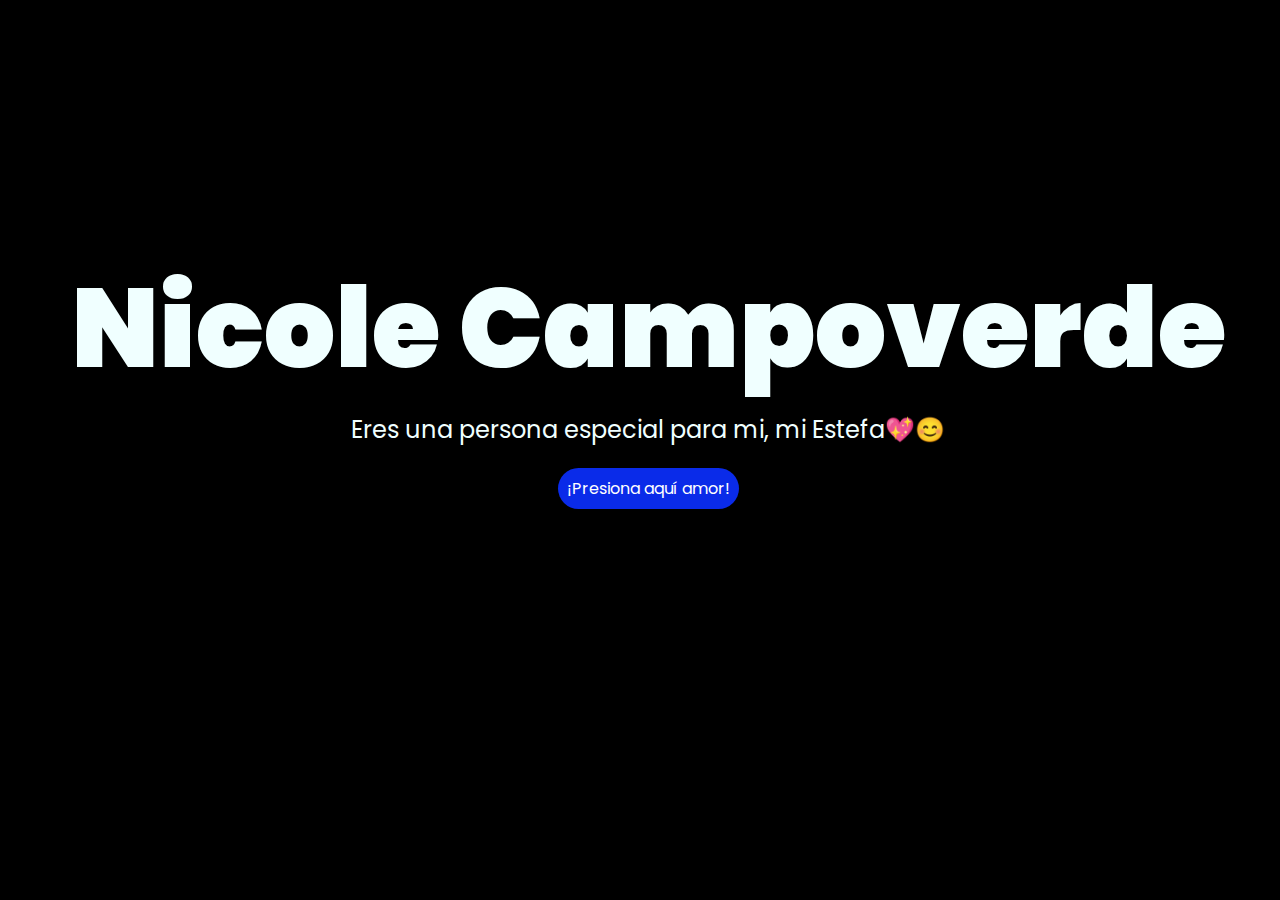
<file: index.html>
<!DOCTYPE html>
<html lang="es">

<head>
    <meta charset="UTF-8">
    <meta http-equiv="X-UA-Compatible" content="IE=edge">
    <meta name="viewport" content="width=device-width, initial-scale=1.0">
    <link rel="stylesheet" href="css/style.css">
    <link rel="icon" href="img/flowers.png" type="image/x-icon">
    <title>Estefa</title>
</head>

<body>
    <div class="greetings">
        <span>Nicole</span> 
        <span></span>
        <span>Campoverde</span>
        
    </div>
    <div class="description">
        <span>Eres una persona especial para mi, mi Estefa💖😊</span>
    </div>
    <div class="button">
        <button class="botones">
            <a href="flower.html" style="color: #fff;">¡Presiona aquí amor!</a>
        </button>
    </div>
</body>

</html>
</file>
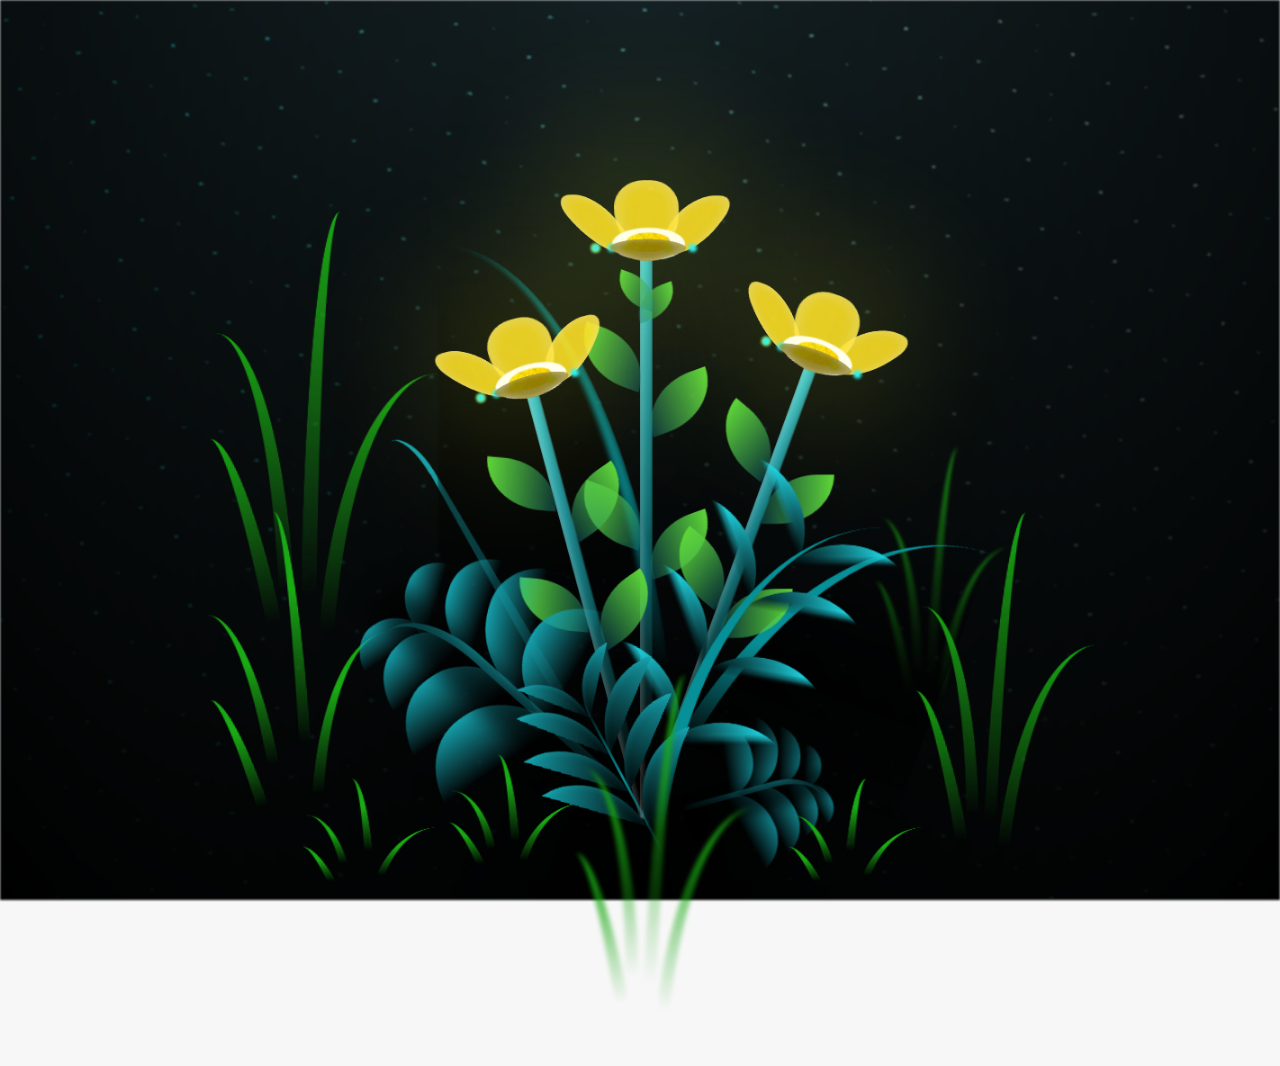
<file: flower.html>
<!DOCTYPE html>
<html lang="es">
  <head>
    <meta charset="UTF-8" />
    <meta http-equiv="X-UA-Compatible" content="IE=edge" />
    <meta name="viewport" content="width=device-width, initial-scale=1.0" />
    <link rel="stylesheet" href="css/main.css" />
    <link rel="icon" href="img/flowers.png" type="image/x-icon" />
    <title>Estefa</title>
  </head>
  <body class="container">
    <audio src="sound/ChristianBasso&HaienQiu-Flowers.mp3" autoplay></audio>
    <div id="lyrics">
      
    </div>
    
    <h1 class="titulo">Estas flores amarillas son un reflejo de la alegría que traes a mi vida mí Estefa💖. <br> <br>
      Son hermosas como tu sonrisa.</h1>
    <div class="night"></div>
    <div class="flowers">
      <div class="flower flower--1">
        <div class="flower__leafs flower__leafs--1">
          <div class="flower__leaf flower__leaf--1"></div>
          <div class="flower__leaf flower__leaf--2"></div>
          <div class="flower__leaf flower__leaf--3"></div>
          <div class="flower__leaf flower__leaf--4"></div>
          <div class="flower__white-circle"></div>

          <div class="flower__light flower__light--1"></div>
          <div class="flower__light flower__light--2"></div>
          <div class="flower__light flower__light--3"></div>
          <div class="flower__light flower__light--4"></div>
          <div class="flower__light flower__light--5"></div>
          <div class="flower__light flower__light--6"></div>
          <div class="flower__light flower__light--7"></div>
          <div class="flower__light flower__light--8"></div>
        </div>
        <div class="flower__line">
          <div class="flower__line__leaf flower__line__leaf--1"></div>
          <div class="flower__line__leaf flower__line__leaf--2"></div>
          <div class="flower__line__leaf flower__line__leaf--3"></div>
          <div class="flower__line__leaf flower__line__leaf--4"></div>
          <div class="flower__line__leaf flower__line__leaf--5"></div>
          <div class="flower__line__leaf flower__line__leaf--6"></div>
        </div>
      </div>

      <div class="flower flower--2">
        <div class="flower__leafs flower__leafs--2">
          <div class="flower__leaf flower__leaf--1"></div>
          <div class="flower__leaf flower__leaf--2"></div>
          <div class="flower__leaf flower__leaf--3"></div>
          <div class="flower__leaf flower__leaf--4"></div>
          <div class="flower__white-circle"></div>

          <div class="flower__light flower__light--1"></div>
          <div class="flower__light flower__light--2"></div>
          <div class="flower__light flower__light--3"></div>
          <div class="flower__light flower__light--4"></div>
          <div class="flower__light flower__light--5"></div>
          <div class="flower__light flower__light--6"></div>
          <div class="flower__light flower__light--7"></div>
          <div class="flower__light flower__light--8"></div>
        </div>
        <div class="flower__line">
          <div class="flower__line__leaf flower__line__leaf--1"></div>
          <div class="flower__line__leaf flower__line__leaf--2"></div>
          <div class="flower__line__leaf flower__line__leaf--3"></div>
          <div class="flower__line__leaf flower__line__leaf--4"></div>
        </div>
      </div>

      <div class="flower flower--3">
        <div class="flower__leafs flower__leafs--3">
          <div class="flower__leaf flower__leaf--1"></div>
          <div class="flower__leaf flower__leaf--2"></div>
          <div class="flower__leaf flower__leaf--3"></div>
          <div class="flower__leaf flower__leaf--4"></div>
          <div class="flower__white-circle"></div>

          <div class="flower__light flower__light--1"></div>
          <div class="flower__light flower__light--2"></div>
          <div class="flower__light flower__light--3"></div>
          <div class="flower__light flower__light--4"></div>
          <div class="flower__light flower__light--5"></div>
          <div class="flower__light flower__light--6"></div>
          <div class="flower__light flower__light--7"></div>
          <div class="flower__light flower__light--8"></div>
        </div>
        <div class="flower__line">
          <div class="flower__line__leaf flower__line__leaf--1"></div>
          <div class="flower__line__leaf flower__line__leaf--2"></div>
          <div class="flower__line__leaf flower__line__leaf--3"></div>
          <div class="flower__line__leaf flower__line__leaf--4"></div>
        </div>
      </div>

      <div class="grow-ans" style="--d: 1.2s">
        <div class="flower__g-long">
          <div class="flower__g-long__top"></div>
          <div class="flower__g-long__bottom"></div>
        </div>
      </div>

      <div class="growing-grass">
        <div class="flower__grass flower__grass--1">
          <div class="flower__grass--top"></div>
          <div class="flower__grass--bottom"></div>
          <div class="flower__grass__leaf flower__grass__leaf--1"></div>
          <div class="flower__grass__leaf flower__grass__leaf--2"></div>
          <div class="flower__grass__leaf flower__grass__leaf--3"></div>
          <div class="flower__grass__leaf flower__grass__leaf--4"></div>
          <div class="flower__grass__leaf flower__grass__leaf--5"></div>
          <div class="flower__grass__leaf flower__grass__leaf--6"></div>
          <div class="flower__grass__leaf flower__grass__leaf--7"></div>
          <div class="flower__grass__leaf flower__grass__leaf--8"></div>
          <div class="flower__grass__overlay"></div>
        </div>
      </div>

      <div class="growing-grass">
        <div class="flower__grass flower__grass--2">
          <div class="flower__grass--top"></div>
          <div class="flower__grass--bottom"></div>
          <div class="flower__grass__leaf flower__grass__leaf--1"></div>
          <div class="flower__grass__leaf flower__grass__leaf--2"></div>
          <div class="flower__grass__leaf flower__grass__leaf--3"></div>
          <div class="flower__grass__leaf flower__grass__leaf--4"></div>
          <div class="flower__grass__leaf flower__grass__leaf--5"></div>
          <div class="flower__grass__leaf flower__grass__leaf--6"></div>
          <div class="flower__grass__leaf flower__grass__leaf--7"></div>
          <div class="flower__grass__leaf flower__grass__leaf--8"></div>
          <div class="flower__grass__overlay"></div>
        </div>
      </div>

      <div class="grow-ans" style="--d: 2.4s">
        <div class="flower__g-right flower__g-right--1">
          <div class="leaf"></div>
        </div>
      </div>

      <div class="grow-ans" style="--d: 2.8s">
        <div class="flower__g-right flower__g-right--2">
          <div class="leaf"></div>
        </div>
      </div>

      <div class="grow-ans" style="--d: 2.8s">
        <div class="flower__g-front">
          <div
            class="flower__g-front__leaf-wrapper flower__g-front__leaf-wrapper--1"
          >
            <div class="flower__g-front__leaf"></div>
          </div>
          <div
            class="flower__g-front__leaf-wrapper flower__g-front__leaf-wrapper--2"
          >
            <div class="flower__g-front__leaf"></div>
          </div>
          <div
            class="flower__g-front__leaf-wrapper flower__g-front__leaf-wrapper--3"
          >
            <div class="flower__g-front__leaf"></div>
          </div>
          <div
            class="flower__g-front__leaf-wrapper flower__g-front__leaf-wrapper--4"
          >
            <div class="flower__g-front__leaf"></div>
          </div>
          <div
            class="flower__g-front__leaf-wrapper flower__g-front__leaf-wrapper--5"
          >
            <div class="flower__g-front__leaf"></div>
          </div>
          <div
            class="flower__g-front__leaf-wrapper flower__g-front__leaf-wrapper--6"
          >
            <div class="flower__g-front__leaf"></div>
          </div>
          <div
            class="flower__g-front__leaf-wrapper flower__g-front__leaf-wrapper--7"
          >
            <div class="flower__g-front__leaf"></div>
          </div>
          <div
            class="flower__g-front__leaf-wrapper flower__g-front__leaf-wrapper--8"
          >
            <div class="flower__g-front__leaf"></div>
          </div>
          <div class="flower__g-front__line"></div>
        </div>
      </div>

      <div class="grow-ans" style="--d: 3.2s">
        <div class="flower__g-fr">
          <div class="leaf"></div>
          <div class="flower__g-fr__leaf flower__g-fr__leaf--1"></div>
          <div class="flower__g-fr__leaf flower__g-fr__leaf--2"></div>
          <div class="flower__g-fr__leaf flower__g-fr__leaf--3"></div>
          <div class="flower__g-fr__leaf flower__g-fr__leaf--4"></div>
          <div class="flower__g-fr__leaf flower__g-fr__leaf--5"></div>
          <div class="flower__g-fr__leaf flower__g-fr__leaf--6"></div>
          <div class="flower__g-fr__leaf flower__g-fr__leaf--7"></div>
          <div class="flower__g-fr__leaf flower__g-fr__leaf--8"></div>
        </div>
      </div>

      <div class="long-g long-g--0">
        <div class="grow-ans" style="--d: 3s">
          <div class="leaf leaf--0"></div>
        </div>
        <div class="grow-ans" style="--d: 2.2s">
          <div class="leaf leaf--1"></div>
        </div>
        <div class="grow-ans" style="--d: 3.4s">
          <div class="leaf leaf--2"></div>
        </div>
        <div class="grow-ans" style="--d: 3.6s">
          <div class="leaf leaf--3"></div>
        </div>
      </div>

      <div class="long-g long-g--1">
        <div class="grow-ans" style="--d: 3.6s">
          <div class="leaf leaf--0"></div>
        </div>
        <div class="grow-ans" style="--d: 3.8s">
          <div class="leaf leaf--1"></div>
        </div>
        <div class="grow-ans" style="--d: 4s">
          <div class="leaf leaf--2"></div>
        </div>
        <div class="grow-ans" style="--d: 4.2s">
          <div class="leaf leaf--3"></div>
        </div>
      </div>

      <div class="long-g long-g--2">
        <div class="grow-ans" style="--d: 4s">
          <div class="leaf leaf--0"></div>
        </div>
        <div class="grow-ans" style="--d: 4.2s">
          <div class="leaf leaf--1"></div>
        </div>
        <div class="grow-ans" style="--d: 4.4s">
          <div class="leaf leaf--2"></div>
        </div>
        <div class="grow-ans" style="--d: 4.6s">
          <div class="leaf leaf--3"></div>
        </div>
      </div>

      <div class="long-g long-g--3">
        <div class="grow-ans" style="--d: 4s">
          <div class="leaf leaf--0"></div>
        </div>
        <div class="grow-ans" style="--d: 4.2s">
          <div class="leaf leaf--1"></div>
        </div>
        <div class="grow-ans" style="--d: 3s">
          <div class="leaf leaf--2"></div>
        </div>
        <div class="grow-ans" style="--d: 3.6s">
          <div class="leaf leaf--3"></div>
        </div>
      </div>

      <div class="long-g long-g--4">
        <div class="grow-ans" style="--d: 4s">
          <div class="leaf leaf--0"></div>
        </div>
        <div class="grow-ans" style="--d: 4.2s">
          <div class="leaf leaf--1"></div>
        </div>
        <div class="grow-ans" style="--d: 3s">
          <div class="leaf leaf--2"></div>
        </div>
        <div class="grow-ans" style="--d: 3.6s">
          <div class="leaf leaf--3"></div>
        </div>
      </div>

      <div class="long-g long-g--5">
        <div class="grow-ans" style="--d: 4s">
          <div class="leaf leaf--0"></div>
        </div>
        <div class="grow-ans" style="--d: 4.2s">
          <div class="leaf leaf--1"></div>
        </div>
        <div class="grow-ans" style="--d: 3s">
          <div class="leaf leaf--2"></div>
        </div>
        <div class="grow-ans" style="--d: 3.6s">
          <div class="leaf leaf--3"></div>
        </div>
      </div>

      <div class="long-g long-g--6">
        <div class="grow-ans" style="--d: 4.2s">
          <div class="leaf leaf--0"></div>
        </div>
        <div class="grow-ans" style="--d: 4.4s">
          <div class="leaf leaf--1"></div>
        </div>
        <div class="grow-ans" style="--d: 4.6s">
          <div class="leaf leaf--2"></div>
        </div>
        <div class="grow-ans" style="--d: 4.8s">
          <div class="leaf leaf--3"></div>
        </div>
      </div>

      <div class="long-g long-g--7">
        <div class="grow-ans" style="--d: 3s">
          <div class="leaf leaf--0"></div>
        </div>
        <div class="grow-ans" style="--d: 3.2s">
          <div class="leaf leaf--1"></div>
        </div>
        <div class="grow-ans" style="--d: 3.5s">
          <div class="leaf leaf--2"></div>
        </div>
        <div class="grow-ans" style="--d: 3.6s">
          <div class="leaf leaf--3"></div>
        </div>
      </div>
    </div>
    <script src="anim.js"></script>
    <script src="main.js"></script>
  </body>
</html>
</file>
<file: css/style.css>
@import url('https://fonts.googleapis.com/css2?family=Poppins:ital,wght@0,500;1,900&display=swap');
*{
    font-family: 'Poppins',cursive;
}
body{
    color: azure;
    width: 100%;
    height: 82vh;
    display: flex;
    flex-direction: column;
    align-items: center;
    justify-content: center;
    background-color: black;
    /* padding-top: -30; */
}

.botones{
    padding: 9px;
    border-radius: 80px;
    background-color: transparent;
    border: none;
}

.botones a{
    background-color: #0a2be9;
    padding: 9px;
    border-radius: 80px;
    -webkit-border-radius: 80px;
    -moz-border-radius: 80px;
    -ms-border-radius: 80px;
    -o-border-radius: 80px;

}

.botones a:focus{
    background-color: #b739d6;
}

.greetings{
    font-size: 7rem;
    font-weight: 900;
}
.greetings > span{
    animation: glow 2.5s ease-in-out infinite;
}
@keyframes glow{
    0%, 100%{
        color: #fff;
        text-shadow: 0 0 12px #b739d6, 0 0 50px #b739d6, 0 0 100px #b739d6;
    }
    10%, 90%{
        color: #111;
        text-shadow: none;
    }
}
.greetings > span:nth-child(2){
    animation-delay: .2s ;
}
.greetings > span:nth-child(3){
    animation-delay: .4s ;
}
.greetings > span:nth-child(4){
    animation-delay: .6s;
}
.greetings > span:nth-child(5){
    animation-delay: .8s;
}
.greetings > span:nth-child(6){
    animation-delay: 1s;
}

.description{
    font-size: 1.5rem;
    margin-bottom: 20px;
}

.button a{
    text-decoration: none;
    font-size: 1rem;
    color: #111;
}

@media screen and (max-width:574px){
    .greetings{
        display: block;
        font-size: 4rem;
        font-weight: 800;
        text-align: center;
    }
    .description{
        font-size: 2rem;
    }
    
    .button a{
        font-size: 1rem;
    }
}
</file>
<file: css/main.css>
*,
*::after,
*::before {
  padding: 0;
  margin: 0;
  box-sizing: border-box;
}

:root {
  --dark-color: #000;
}

body {
  display: flex;
  align-items: flex-end;
  justify-content: center;
  min-height: 100vh;
  background-color: var(--dark-color);
  overflow: hidden;
  perspective: 1000px;
}

#lyrics {
  font-size: 28px;
  font-family: "Franklin Gothic Medium", "Arial Narrow", Arial, sans-serif;
  color: white;
  position: absolute;
  margin-bottom: 20%;
  z-index: 1;
  font-weight: bold;
  letter-spacing: 4px;
}
@media only screen and (max-width: 600px) {
  #lyrics {
      font-size: 14px; 
      margin-bottom: 530px;
      letter-spacing: 3px;
  }

}
.titulo {
  margin-bottom: 180px;
  font-family: "Arial Narrow", Arial, sans-serif;
  color: yellow;
  position: absolute;
  font-weight: bold;
  letter-spacing: 10px;
  opacity: 0;
  animation: fadeIn 3s ease-in-out forwards;
  text-align: center;
}
@keyframes fadeIn {
  from {
    opacity: 0;
  }
  to {
    opacity: 1;
  }
}

.night {
  z-index: -1;
  position: absolute;
  left: 50%;
  top: 0;
  transform: translateX(-50%);
  width: 100%;
  height: 100%;
  filter: blur(0.1vmin);
  background-image: radial-gradient(
      ellipse at top,
      transparent 0%,
      var(--dark-color)
    ),
    radial-gradient(
      ellipse at bottom,
      var(--dark-color),
      rgba(145, 233, 255, 0.2)
    ),
    repeating-linear-gradient(
      220deg,
      rgb(0, 0, 0) 0px,
      rgb(0, 0, 0) 19px,
      transparent 19px,
      transparent 22px
    ),
    repeating-linear-gradient(
      189deg,
      rgb(0, 0, 0) 0px,
      rgb(0, 0, 0) 19px,
      transparent 19px,
      transparent 22px
    ),
    repeating-linear-gradient(
      148deg,
      rgb(0, 0, 0) 0px,
      rgb(0, 0, 0) 19px,
      transparent 19px,
      transparent 22px
    ),
    linear-gradient(90deg, rgb(0, 255, 250), rgb(240, 240, 240));
}

.flowers {
  position: relative;
  transform: scale(0.9);
}

@media only screen and (max-width: 600px) {
.flowers {
      font-size: 14px;
      margin-bottom: 35%;
      letter-spacing: 3px;
      transform: scale(1.0);
}

}

.flower {
  position: absolute;
  bottom: 10vmin;
  transform-origin: bottom center;
  z-index: 10;
  --fl-speed: 0.8s;
}
.flower--1 {
  -webkit-animation: moving-flower-1 4s linear infinite;
  animation: moving-flower-1 4s linear infinite;
}
.flower--1 .flower__line {
  height: 70vmin;
  -webkit-animation-delay: 0.3s;
  animation-delay: 0.3s;
}
.flower--1 .flower__line__leaf--1 {
  -webkit-animation: blooming-leaf-right var(--fl-speed) 1.6s backwards;
  animation: blooming-leaf-right var(--fl-speed) 1.6s backwards;
}
.flower--1 .flower__line__leaf--2 {
  -webkit-animation: blooming-leaf-right var(--fl-speed) 1.4s backwards;
  animation: blooming-leaf-right var(--fl-speed) 1.4s backwards;
}
.flower--1 .flower__line__leaf--3 {
  -webkit-animation: blooming-leaf-left var(--fl-speed) 1.2s backwards;
  animation: blooming-leaf-left var(--fl-speed) 1.2s backwards;
}
.flower--1 .flower__line__leaf--4 {
  -webkit-animation: blooming-leaf-left var(--fl-speed) 1s backwards;
  animation: blooming-leaf-left var(--fl-speed) 1s backwards;
}
.flower--1 .flower__line__leaf--5 {
  -webkit-animation: blooming-leaf-right var(--fl-speed) 1.8s backwards;
  animation: blooming-leaf-right var(--fl-speed) 1.8s backwards;
}
.flower--1 .flower__line__leaf--6 {
  -webkit-animation: blooming-leaf-left var(--fl-speed) 2s backwards;
  animation: blooming-leaf-left var(--fl-speed) 2s backwards;
}
.flower--2 {
  left: 50%;
  transform: rotate(20deg);
  -webkit-animation: moving-flower-2 4s linear infinite;
  animation: moving-flower-2 4s linear infinite;
}
.flower--2 .flower__line {
  height: 60vmin;
  -webkit-animation-delay: 0.6s;
  animation-delay: 0.6s;
}
.flower--2 .flower__line__leaf--1 {
  -webkit-animation: blooming-leaf-right var(--fl-speed) 1.9s backwards;
  animation: blooming-leaf-right var(--fl-speed) 1.9s backwards;
}
.flower--2 .flower__line__leaf--2 {
  -webkit-animation: blooming-leaf-right var(--fl-speed) 1.7s backwards;
  animation: blooming-leaf-right var(--fl-speed) 1.7s backwards;
}
.flower--2 .flower__line__leaf--3 {
  -webkit-animation: blooming-leaf-left var(--fl-speed) 1.5s backwards;
  animation: blooming-leaf-left var(--fl-speed) 1.5s backwards;
}
.flower--2 .flower__line__leaf--4 {
  -webkit-animation: blooming-leaf-left var(--fl-speed) 1.3s backwards;
  animation: blooming-leaf-left var(--fl-speed) 1.3s backwards;
}
.flower--3 {
  left: 50%;
  transform: rotate(-15deg);
  -webkit-animation: moving-flower-3 4s linear infinite;
  animation: moving-flower-3 4s linear infinite;
}
.flower--3 .flower__line {
  -webkit-animation-delay: 0.9s;
  animation-delay: 0.9s;
}
.flower--3 .flower__line__leaf--1 {
  -webkit-animation: blooming-leaf-right var(--fl-speed) 2.5s backwards;
  animation: blooming-leaf-right var(--fl-speed) 2.5s backwards;
}
.flower--3 .flower__line__leaf--2 {
  -webkit-animation: blooming-leaf-right var(--fl-speed) 2.3s backwards;
  animation: blooming-leaf-right var(--fl-speed) 2.3s backwards;
}
.flower--3 .flower__line__leaf--3 {
  -webkit-animation: blooming-leaf-left var(--fl-speed) 2.1s backwards;
  animation: blooming-leaf-left var(--fl-speed) 2.1s backwards;
}
.flower--3 .flower__line__leaf--4 {
  -webkit-animation: blooming-leaf-left var(--fl-speed) 1.9s backwards;
  animation: blooming-leaf-left var(--fl-speed) 1.9s backwards;
}
.flower__leafs {
  position: relative;
  -webkit-animation: blooming-flower 2s backwards;
  animation: blooming-flower 2s backwards;
}
.flower__leafs--1 {
  -webkit-animation-delay: 1.1s;
  animation-delay: 1.1s;
}
.flower__leafs--2 {
  -webkit-animation-delay: 1.4s;
  animation-delay: 1.4s;
}
.flower__leafs--3 {
  -webkit-animation-delay: 1.7s;
  animation-delay: 1.7s;
}
.flower__leafs::after {
  content: "";
  position: absolute;
  left: 0;
  top: 0;
  transform: translate(-50%, -100%);
  width: 8vmin;
  height: 8vmin;
  background-color: #f9fd25;
  /* background-color: #fd2525; */
  filter: blur(10vmin);
}
.flower__leaf {
  position: absolute;
  bottom: 0;
  left: 50%;
  width: 8vmin;
  height: 11vmin;
  border-radius: 51% 49% 47% 53%/44% 45% 55% 69%;
  background-color: #253bfd;
  background-color: #fddd25;
  transform-origin: bottom center;
  opacity: 0.9;
  box-shadow: inset 0 0 2vmin rgba(255, 255, 255, 0.5);
}
.flower__leaf--1 {
  transform: translate(-10%, 1%) rotateY(40deg) rotateX(-50deg);
}
.flower__leaf--2 {
  transform: translate(-50%, -4%) rotateX(40deg);
}
.flower__leaf--3 {
  transform: translate(-90%, 0%) rotateY(45deg) rotateX(50deg);
}
.flower__leaf--4 {
  width: 8vmin;
  height: 8vmin;
  transform-origin: bottom left;
  border-radius: 4vmin 10vmin 4vmin 4vmin;
  transform: translate(0%, 18%) rotateX(70deg) rotate(-43deg);
  background-color: #7c6901;
  z-index: 1;
  opacity: 0.8;
}
.flower__white-circle {
  position: absolute;
  left: -3.5vmin;
  top: -3vmin;
  width: 9vmin;
  height: 4vmin;
  border-radius: 50%;
  background-color: #fff;
}
.flower__white-circle::after {
  content: "";
  position: absolute;
  left: 50%;
  top: 45%;
  transform: translate(-50%, -50%);
  width: 60%;
  height: 60%;
  border-radius: inherit;
  background-image: repeating-linear-gradient(
      135deg,
      rgba(0, 0, 0, 0.03) 0px,
      rgba(0, 0, 0, 0.03) 1px,
      transparent 1px,
      transparent 12px
    ),
    repeating-linear-gradient(
      45deg,
      rgba(0, 0, 0, 0.03) 0px,
      rgba(0, 0, 0, 0.03) 1px,
      transparent 1px,
      transparent 12px
    ),
    repeating-linear-gradient(
      67.5deg,
      rgba(0, 0, 0, 0.03) 0px,
      rgba(0, 0, 0, 0.03) 1px,
      transparent 1px,
      transparent 12px
    ),
    repeating-linear-gradient(
      135deg,
      rgba(0, 0, 0, 0.03) 0px,
      rgba(0, 0, 0, 0.03) 1px,
      transparent 1px,
      transparent 12px
    ),
    repeating-linear-gradient(
      45deg,
      rgba(0, 0, 0, 0.03) 0px,
      rgba(0, 0, 0, 0.03) 1px,
      transparent 1px,
      transparent 12px
    ),
    repeating-linear-gradient(
      112.5deg,
      rgba(0, 0, 0, 0.03) 0px,
      rgba(0, 0, 0, 0.03) 1px,
      transparent 1px,
      transparent 12px
    ),
    repeating-linear-gradient(
      112.5deg,
      rgba(0, 0, 0, 0.03) 0px,
      rgba(0, 0, 0, 0.03) 1px,
      transparent 1px,
      transparent 12px
    ),
    repeating-linear-gradient(
      45deg,
      rgba(0, 0, 0, 0.03) 0px,
      rgba(0, 0, 0, 0.03) 1px,
      transparent 1px,
      transparent 12px
    ),
    repeating-linear-gradient(
      22.5deg,
      rgba(0, 0, 0, 0.03) 0px,
      rgba(0, 0, 0, 0.03) 1px,
      transparent 1px,
      transparent 12px
    ),
    repeating-linear-gradient(
      45deg,
      rgba(0, 0, 0, 0.03) 0px,
      rgba(0, 0, 0, 0.03) 1px,
      transparent 1px,
      transparent 12px
    ),
    repeating-linear-gradient(
      22.5deg,
      rgba(0, 0, 0, 0.03) 0px,
      rgba(0, 0, 0, 0.03) 1px,
      transparent 1px,
      transparent 12px
    ),
    repeating-linear-gradient(
      135deg,
      rgba(0, 0, 0, 0.03) 0px,
      rgba(0, 0, 0, 0.03) 1px,
      transparent 1px,
      transparent 12px
    ),
    repeating-linear-gradient(
      157.5deg,
      rgba(0, 0, 0, 0.03) 0px,
      rgba(0, 0, 0, 0.03) 1px,
      transparent 1px,
      transparent 12px
    ),
    repeating-linear-gradient(
      67.5deg,
      rgba(0, 0, 0, 0.03) 0px,
      rgba(0, 0, 0, 0.03) 1px,
      transparent 1px,
      transparent 12px
    ),
    repeating-linear-gradient(
      67.5deg,
      rgba(0, 0, 0, 0.03) 0px,
      rgba(0, 0, 0, 0.03) 1px,
      transparent 1px,
      transparent 12px
    ),
    linear-gradient(90deg, rgb(255, 235, 18), rgb(255, 206, 0));
}
.flower__line {
  height: 55vmin;
  width: 1.5vmin;
  background-image: linear-gradient(
      to left,
      rgba(0, 0, 0, 0.2),
      transparent,
      rgba(255, 255, 255, 0.2)
    ),
    linear-gradient(to top, transparent 10%, #14757a, #39c6d6);
  box-shadow: inset 0 0 2px rgba(0, 0, 0, 0.5);
  -webkit-animation: grow-flower-tree 4s backwards;
  animation: grow-flower-tree 4s backwards;
}
.flower__line__leaf {
  --w: 7vmin;
  --h: calc(var(--w) + 2vmin);
  position: absolute;
  top: 20%;
  left: 90%;
  width: var(--w);
  height: var(--h);
  border-top-right-radius: var(--h);
  border-bottom-left-radius: var(--h);
  background-image: linear-gradient(to top, rgba(20, 117, 122, 0.4), #5ed639);
}
.flower__line__leaf--1 {
  transform: rotate(70deg) rotateY(30deg);
}
.flower__line__leaf--2 {
  top: 45%;
  transform: rotate(70deg) rotateY(30deg);
}
.flower__line__leaf--3,
.flower__line__leaf--4,
.flower__line__leaf--6 {
  border-top-right-radius: 0;
  border-bottom-left-radius: 0;
  border-top-left-radius: var(--h);
  border-bottom-right-radius: var(--h);
  left: -460%;
  top: 12%;
  transform: rotate(-70deg) rotateY(30deg);
}
.flower__line__leaf--4 {
  top: 40%;
}
.flower__line__leaf--5 {
  top: 0;
  transform-origin: left;
  transform: rotate(70deg) rotateY(30deg) scale(0.6);
}
.flower__line__leaf--6 {
  top: -2%;
  left: -450%;
  transform-origin: right;
  transform: rotate(-70deg) rotateY(30deg) scale(0.6);
}
.flower__light {
  position: absolute;
  bottom: 0vmin;
  width: 1vmin;
  height: 1vmin;
  background-color: rgb(255, 251, 0);
  border-radius: 50%;
  filter: blur(0.2vmin);
  -webkit-animation: light-ans 4s linear infinite backwards;
  animation: light-ans 4s linear infinite backwards;
}
.flower__light:nth-child(odd) {
  background-color: #23f0ff;
}
.flower__light--1 {
  left: -2vmin;
  -webkit-animation-delay: 1s;
  animation-delay: 1s;
}
.flower__light--2 {
  left: 3vmin;
  -webkit-animation-delay: 0.5s;
  animation-delay: 0.5s;
}
.flower__light--3 {
  left: -6vmin;
  -webkit-animation-delay: 0.3s;
  animation-delay: 0.3s;
}
.flower__light--4 {
  left: 6vmin;
  -webkit-animation-delay: 0.9s;
  animation-delay: 0.9s;
}
.flower__light--5 {
  left: -1vmin;
  -webkit-animation-delay: 1.5s;
  animation-delay: 1.5s;
}
.flower__light--6 {
  left: -4vmin;
  -webkit-animation-delay: 3s;
  animation-delay: 3s;
}
.flower__light--7 {
  left: 3vmin;
  -webkit-animation-delay: 2s;
  animation-delay: 2s;
}
.flower__light--8 {
  left: -6vmin;
  -webkit-animation-delay: 3.5s;
  animation-delay: 3.5s;
}
.flower__grass {
  --c: #159faa;
  --line-w: 1.5vmin;
  position: absolute;
  bottom: 12vmin;
  left: -7vmin;
  display: flex;
  flex-direction: column;
  align-items: flex-end;
  z-index: 20;
  transform-origin: bottom center;
  transform: rotate(-48deg) rotateY(40deg);
}
.flower__grass--1 {
  -webkit-animation: moving-grass 2s linear infinite;
  animation: moving-grass 2s linear infinite;
}
.flower__grass--2 {
  left: 2vmin;
  bottom: 10vmin;
  transform: scale(0.5) rotate(75deg) rotateX(10deg) rotateY(-200deg);
  opacity: 0.8;
  z-index: 0;
  -webkit-animation: moving-grass--2 1.5s linear infinite;
  animation: moving-grass--2 1.5s linear infinite;
}
.flower__grass--top {
  width: 7vmin;
  height: 10vmin;
  border-top-right-radius: 100%;
  border-right: var(--line-w) solid var(--c);
  transform-origin: bottom center;
  transform: rotate(-2deg);
}
.flower__grass--bottom {
  margin-top: -2px;
  width: var(--line-w);
  height: 25vmin;
  background-image: linear-gradient(to top, transparent, var(--c));
}
.flower__grass__leaf {
  --size: 10vmin;
  position: absolute;
  width: calc(var(--size) * 2.1);
  height: var(--size);
  border-top-left-radius: var(--size);
  border-top-right-radius: var(--size);
  background-image: linear-gradient(
    to top,
    transparent,
    transparent 30%,
    var(--c)
  );
  z-index: 100;
}
.flower__grass__leaf--1 {
  top: -6%;
  left: 30%;
  --size: 6vmin;
  transform: rotate(-20deg);
  -webkit-animation: growing-grass-ans--1 2s 2.6s backwards;
  animation: growing-grass-ans--1 2s 2.6s backwards;
}
@-webkit-keyframes growing-grass-ans--1 {
  0% {
    transform-origin: bottom left;
    transform: rotate(-20deg) scale(0);
  }
}
@keyframes growing-grass-ans--1 {
  0% {
    transform-origin: bottom left;
    transform: rotate(-20deg) scale(0);
  }
}
.flower__grass__leaf--2 {
  top: -5%;
  left: -110%;
  --size: 6vmin;
  transform: rotate(10deg);
  -webkit-animation: growing-grass-ans--2 2s 2.4s linear backwards;
  animation: growing-grass-ans--2 2s 2.4s linear backwards;
}
@-webkit-keyframes growing-grass-ans--2 {
  0% {
    transform-origin: bottom right;
    transform: rotate(10deg) scale(0);
  }
}
@keyframes growing-grass-ans--2 {
  0% {
    transform-origin: bottom right;
    transform: rotate(10deg) scale(0);
  }
}
.flower__grass__leaf--3 {
  top: 5%;
  left: 60%;
  --size: 8vmin;
  transform: rotate(-18deg) rotateX(-20deg);
  -webkit-animation: growing-grass-ans--3 2s 2.2s linear backwards;
  animation: growing-grass-ans--3 2s 2.2s linear backwards;
}
@-webkit-keyframes growing-grass-ans--3 {
  0% {
    transform-origin: bottom left;
    transform: rotate(-18deg) rotateX(-20deg) scale(0);
  }
}
@keyframes growing-grass-ans--3 {
  0% {
    transform-origin: bottom left;
    transform: rotate(-18deg) rotateX(-20deg) scale(0);
  }
}
.flower__grass__leaf--4 {
  top: 6%;
  left: -135%;
  --size: 8vmin;
  transform: rotate(2deg);
  -webkit-animation: growing-grass-ans--4 2s 2s linear backwards;
  animation: growing-grass-ans--4 2s 2s linear backwards;
}
@-webkit-keyframes growing-grass-ans--4 {
  0% {
    transform-origin: bottom right;
    transform: rotate(2deg) scale(0);
  }
}
@keyframes growing-grass-ans--4 {
  0% {
    transform-origin: bottom right;
    transform: rotate(2deg) scale(0);
  }
}
.flower__grass__leaf--5 {
  top: 20%;
  left: 60%;
  --size: 10vmin;
  transform: rotate(-24deg) rotateX(-20deg);
  -webkit-animation: growing-grass-ans--5 2s 1.8s linear backwards;
  animation: growing-grass-ans--5 2s 1.8s linear backwards;
}
@-webkit-keyframes growing-grass-ans--5 {
  0% {
    transform-origin: bottom left;
    transform: rotate(-24deg) rotateX(-20deg) scale(0);
  }
}
@keyframes growing-grass-ans--5 {
  0% {
    transform-origin: bottom left;
    transform: rotate(-24deg) rotateX(-20deg) scale(0);
  }
}
.flower__grass__leaf--6 {
  top: 22%;
  left: -180%;
  --size: 10vmin;
  transform: rotate(10deg);
  -webkit-animation: growing-grass-ans--6 2s 1.6s linear backwards;
  animation: growing-grass-ans--6 2s 1.6s linear backwards;
}
@-webkit-keyframes growing-grass-ans--6 {
  0% {
    transform-origin: bottom right;
    transform: rotate(10deg) scale(0);
  }
}
@keyframes growing-grass-ans--6 {
  0% {
    transform-origin: bottom right;
    transform: rotate(10deg) scale(0);
  }
}
.flower__grass__leaf--7 {
  top: 39%;
  left: 70%;
  --size: 10vmin;
  transform: rotate(-10deg);
  -webkit-animation: growing-grass-ans--7 2s 1.4s linear backwards;
  animation: growing-grass-ans--7 2s 1.4s linear backwards;
}
@-webkit-keyframes growing-grass-ans--7 {
  0% {
    transform-origin: bottom left;
    transform: rotate(-10deg) scale(0);
  }
}
@keyframes growing-grass-ans--7 {
  0% {
    transform-origin: bottom left;
    transform: rotate(-10deg) scale(0);
  }
}
.flower__grass__leaf--8 {
  top: 40%;
  left: -215%;
  --size: 11vmin;
  transform: rotate(10deg);
  -webkit-animation: growing-grass-ans--8 2s 1.2s linear backwards;
  animation: growing-grass-ans--8 2s 1.2s linear backwards;
}
@-webkit-keyframes growing-grass-ans--8 {
  0% {
    transform-origin: bottom right;
    transform: rotate(10deg) scale(0);
  }
}
@keyframes growing-grass-ans--8 {
  0% {
    transform-origin: bottom right;
    transform: rotate(10deg) scale(0);
  }
}
.flower__grass__overlay {
  position: absolute;
  top: -10%;
  right: 0%;
  width: 100%;
  height: 100%;
  background-color: rgba(0, 0, 0, 0.6);
  filter: blur(1.5vmin);
  z-index: 100;
}
.flower__g-long {
  --w: 2vmin;
  --h: 6vmin;
  --c: #159faa;
  position: absolute;
  bottom: 10vmin;
  left: -3vmin;
  transform-origin: bottom center;
  transform: rotate(-30deg) rotateY(-20deg);
  display: flex;
  flex-direction: column;
  align-items: flex-end;
  -webkit-animation: flower-g-long-ans 3s linear infinite;
  animation: flower-g-long-ans 3s linear infinite;
}
@-webkit-keyframes flower-g-long-ans {
  0%,
  100% {
    transform: rotate(-30deg) rotateY(-20deg);
  }
  50% {
    transform: rotate(-32deg) rotateY(-20deg);
  }
}
@keyframes flower-g-long-ans {
  0%,
  100% {
    transform: rotate(-30deg) rotateY(-20deg);
  }
  50% {
    transform: rotate(-32deg) rotateY(-20deg);
  }
}
.flower__g-long__top {
  top: calc(var(--h) * -1);
  width: calc(var(--w) + 1vmin);
  height: var(--h);
  border-top-right-radius: 100%;
  border-right: 0.7vmin solid var(--c);
  transform: translate(-0.7vmin, 1vmin);
}
.flower__g-long__bottom {
  width: var(--w);
  height: 50vmin;
  transform-origin: bottom center;
  background-image: linear-gradient(to top, transparent 30%, var(--c));
  box-shadow: inset 0 0 2px rgba(0, 0, 0, 0.5);
  -webkit-clip-path: polygon(35% 0, 65% 1%, 100% 100%, 0% 100%);
  clip-path: polygon(35% 0, 65% 1%, 100% 100%, 0% 100%);
}
.flower__g-right {
  position: absolute;
  bottom: 6vmin;
  left: -2vmin;
  transform-origin: bottom left;
  transform: rotate(20deg);
}
.flower__g-right .leaf {
  width: 30vmin;
  height: 50vmin;
  border-top-left-radius: 100%;
  border-left: 2vmin solid #079097;
  background-image: linear-gradient(
    to bottom,
    transparent,
    var(--dark-color) 60%
  );
  -webkit-mask-image: linear-gradient(to top, transparent 30%, #079097 60%);
}
.flower__g-right--1 {
  -webkit-animation: flower-g-right-ans 2.5s linear infinite;
  animation: flower-g-right-ans 2.5s linear infinite;
}
.flower__g-right--2 {
  left: 5vmin;
  transform: rotateY(-180deg);
  -webkit-animation: flower-g-right-ans--2 3s linear infinite;
  animation: flower-g-right-ans--2 3s linear infinite;
}
.flower__g-right--2 .leaf {
  height: 75vmin;
  filter: blur(0.3vmin);
  opacity: 0.8;
}
@-webkit-keyframes flower-g-right-ans {
  0%,
  100% {
    transform: rotate(20deg);
  }
  50% {
    transform: rotate(24deg) rotateX(-20deg);
  }
}
@keyframes flower-g-right-ans {
  0%,
  100% {
    transform: rotate(20deg);
  }
  50% {
    transform: rotate(24deg) rotateX(-20deg);
  }
}
@-webkit-keyframes flower-g-right-ans--2 {
  0%,
  100% {
    transform: rotateY(-180deg) rotate(0deg) rotateX(-20deg);
  }
  50% {
    transform: rotateY(-180deg) rotate(6deg) rotateX(-20deg);
  }
}
@keyframes flower-g-right-ans--2 {
  0%,
  100% {
    transform: rotateY(-180deg) rotate(0deg) rotateX(-20deg);
  }
  50% {
    transform: rotateY(-180deg) rotate(6deg) rotateX(-20deg);
  }
}
.flower__g-front {
  position: absolute;
  bottom: 6vmin;
  left: 2.5vmin;
  z-index: 100;
  transform-origin: bottom center;
  transform: rotate(-28deg) rotateY(30deg) scale(1.04);
  -webkit-animation: flower__g-front-ans 2s linear infinite;
  animation: flower__g-front-ans 2s linear infinite;
}
@-webkit-keyframes flower__g-front-ans {
  0%,
  100% {
    transform: rotate(-28deg) rotateY(30deg) scale(1.04);
  }
  50% {
    transform: rotate(-35deg) rotateY(40deg) scale(1.04);
  }
}
@keyframes flower__g-front-ans {
  0%,
  100% {
    transform: rotate(-28deg) rotateY(30deg) scale(1.04);
  }
  50% {
    transform: rotate(-35deg) rotateY(40deg) scale(1.04);
  }
}
.flower__g-front__line {
  width: 0.3vmin;
  height: 20vmin;
  background-image: linear-gradient(
    to top,
    transparent,
    #079097,
    transparent 100%
  );
  position: relative;
}
.flower__g-front__leaf-wrapper {
  position: absolute;
  top: 0;
  left: 0;
  transform-origin: bottom left;
  transform: rotate(10deg);
}
.flower__g-front__leaf-wrapper:nth-child(even) {
  left: 0vmin;
  transform: rotateY(-180deg) rotate(5deg);
  -webkit-animation: flower__g-front__leaf-left-ans 1s ease-in backwards;
  animation: flower__g-front__leaf-left-ans 1s ease-in backwards;
}
.flower__g-front__leaf-wrapper:nth-child(odd) {
  -webkit-animation: flower__g-front__leaf-ans 1s ease-in backwards;
  animation: flower__g-front__leaf-ans 1s ease-in backwards;
}
.flower__g-front__leaf-wrapper--1 {
  top: -8vmin;
  transform: scale(0.7);
  -webkit-animation: flower__g-front__leaf-ans 1s 5.5s ease-in backwards !important;
  animation: flower__g-front__leaf-ans 1s 5.5s ease-in backwards !important;
}
.flower__g-front__leaf-wrapper--2 {
  top: -8vmin;
  transform: rotateY(-180deg) scale(0.7) !important;
  -webkit-animation: flower__g-front__leaf-left-ans-2 1s 4.6s ease-in backwards !important;
  animation: flower__g-front__leaf-left-ans-2 1s 4.6s ease-in backwards !important;
}
.flower__g-front__leaf-wrapper--3 {
  top: -3vmin;
  -webkit-animation: flower__g-front__leaf-ans 1s 4.6s ease-in backwards;
  animation: flower__g-front__leaf-ans 1s 4.6s ease-in backwards;
}
.flower__g-front__leaf-wrapper--4 {
  top: -3vmin;
  transform: rotateY(-180deg) scale(0.9) !important;
  -webkit-animation: flower__g-front__leaf-left-ans-2 1s 4.6s ease-in backwards !important;
  animation: flower__g-front__leaf-left-ans-2 1s 4.6s ease-in backwards !important;
}
@-webkit-keyframes flower__g-front__leaf-left-ans-2 {
  0% {
    transform: rotateY(-180deg) scale(0);
  }
}
@keyframes flower__g-front__leaf-left-ans-2 {
  0% {
    transform: rotateY(-180deg) scale(0);
  }
}
.flower__g-front__leaf-wrapper--5,
.flower__g-front__leaf-wrapper--6 {
  top: 2vmin;
}
.flower__g-front__leaf-wrapper--7,
.flower__g-front__leaf-wrapper--8 {
  top: 6.5vmin;
}
.flower__g-front__leaf-wrapper--2 {
  -webkit-animation-delay: 5.2s !important;
  animation-delay: 5.2s !important;
}
.flower__g-front__leaf-wrapper--3 {
  -webkit-animation-delay: 4.9s !important;
  animation-delay: 4.9s !important;
}
.flower__g-front__leaf-wrapper--5 {
  -webkit-animation-delay: 4.3s !important;
  animation-delay: 4.3s !important;
}
.flower__g-front__leaf-wrapper--6 {
  -webkit-animation-delay: 4.1s !important;
  animation-delay: 4.1s !important;
}
.flower__g-front__leaf-wrapper--7 {
  -webkit-animation-delay: 3.8s !important;
  animation-delay: 3.8s !important;
}
.flower__g-front__leaf-wrapper--8 {
  -webkit-animation-delay: 3.5s !important;
  animation-delay: 3.5s !important;
}
@-webkit-keyframes flower__g-front__leaf-ans {
  0% {
    transform: rotate(10deg) scale(0);
  }
}
@keyframes flower__g-front__leaf-ans {
  0% {
    transform: rotate(10deg) scale(0);
  }
}
@-webkit-keyframes flower__g-front__leaf-left-ans {
  0% {
    transform: rotateY(-180deg) rotate(5deg) scale(0);
  }
}
@keyframes flower__g-front__leaf-left-ans {
  0% {
    transform: rotateY(-180deg) rotate(5deg) scale(0);
  }
}
.flower__g-front__leaf {
  width: 10vmin;
  height: 10vmin;
  border-radius: 100% 0% 0% 100%/100% 100% 0% 0%;
  box-shadow: inset 0 2px 1vmin hsla(184deg, 97%, 58%, 0.2);
  background-image: linear-gradient(
      to bottom left,
      transparent,
      var(--dark-color)
    ),
    linear-gradient(to bottom right, #159faa 50%, transparent 50%, transparent);
  -webkit-mask-image: linear-gradient(
    to bottom right,
    #159faa 50%,
    transparent 50%,
    transparent
  );
  mask-image: linear-gradient(
    to bottom right,
    #159faa 50%,
    transparent 50%,
    transparent
  );
}
.flower__g-fr {
  position: absolute;
  bottom: -4vmin;
  left: vmin;
  transform-origin: bottom left;
  z-index: 10;
  -webkit-animation: flower__g-fr-ans 2s linear infinite;
  animation: flower__g-fr-ans 2s linear infinite;
}
@-webkit-keyframes flower__g-fr-ans {
  0%,
  100% {
    transform: rotate(2deg);
  }
  50% {
    transform: rotate(4deg);
  }
}
@keyframes flower__g-fr-ans {
  0%,
  100% {
    transform: rotate(2deg);
  }
  50% {
    transform: rotate(4deg);
  }
}
.flower__g-fr .leaf {
  width: 30vmin;
  height: 50vmin;
  border-top-left-radius: 100%;
  border-left: 2vmin solid #079097;
  -webkit-mask-image: linear-gradient(to top, transparent 25%, #079097 50%);
  position: relative;
  z-index: 1;
}
.flower__g-fr__leaf {
  position: absolute;
  top: 0;
  left: 0;
  width: 10vmin;
  height: 10vmin;
  border-radius: 100% 0% 0% 100%/100% 100% 0% 0%;
  box-shadow: inset 0 2px 1vmin hsla(184deg, 97%, 58%, 0.2);
  background-image: linear-gradient(
      to bottom left,
      transparent,
      var(--dark-color) 98%
    ),
    linear-gradient(to bottom right, #23f0ff 45%, transparent 50%, transparent);
  -webkit-mask-image: linear-gradient(
    135deg,
    #159faa 40%,
    transparent 50%,
    transparent
  );
}
.flower__g-fr__leaf--1 {
  left: 20vmin;
  transform: rotate(45deg);
  -webkit-animation: flower__g-fr-leaft-ans-1 0.5s 5.2s linear backwards;
  animation: flower__g-fr-leaft-ans-1 0.5s 5.2s linear backwards;
}
@-webkit-keyframes flower__g-fr-leaft-ans-1 {
  0% {
    transform-origin: left;
    transform: rotate(45deg) scale(0);
  }
}
@keyframes flower__g-fr-leaft-ans-1 {
  0% {
    transform-origin: left;
    transform: rotate(45deg) scale(0);
  }
}
.flower__g-fr__leaf--2 {
  left: 12vmin;
  top: -7vmin;
  transform: rotate(25deg) rotateY(-180deg);
  -webkit-animation: flower__g-fr-leaft-ans-6 0.5s 5s linear backwards;
  animation: flower__g-fr-leaft-ans-6 0.5s 5s linear backwards;
}
.flower__g-fr__leaf--3 {
  left: 15vmin;
  top: 6vmin;
  transform: rotate(55deg);
  -webkit-animation: flower__g-fr-leaft-ans-5 0.5s 4.8s linear backwards;
  animation: flower__g-fr-leaft-ans-5 0.5s 4.8s linear backwards;
}
.flower__g-fr__leaf--4 {
  left: 6vmin;
  top: -2vmin;
  transform: rotate(25deg) rotateY(-180deg);
  -webkit-animation: flower__g-fr-leaft-ans-6 0.5s 4.6s linear backwards;
  animation: flower__g-fr-leaft-ans-6 0.5s 4.6s linear backwards;
}
.flower__g-fr__leaf--5 {
  left: 10vmin;
  top: 14vmin;
  transform: rotate(55deg);
  -webkit-animation: flower__g-fr-leaft-ans-5 0.5s 4.4s linear backwards;
  animation: flower__g-fr-leaft-ans-5 0.5s 4.4s linear backwards;
}
@-webkit-keyframes flower__g-fr-leaft-ans-5 {
  0% {
    transform-origin: left;
    transform: rotate(55deg) scale(0);
  }
}
@keyframes flower__g-fr-leaft-ans-5 {
  0% {
    transform-origin: left;
    transform: rotate(55deg) scale(0);
  }
}
.flower__g-fr__leaf--6 {
  left: 0vmin;
  top: 6vmin;
  transform: rotate(25deg) rotateY(-180deg);
  -webkit-animation: flower__g-fr-leaft-ans-6 0.5s 4.2s linear backwards;
  animation: flower__g-fr-leaft-ans-6 0.5s 4.2s linear backwards;
}
@-webkit-keyframes flower__g-fr-leaft-ans-6 {
  0% {
    transform-origin: right;
    transform: rotate(25deg) rotateY(-180deg) scale(0);
  }
}
@keyframes flower__g-fr-leaft-ans-6 {
  0% {
    transform-origin: right;
    transform: rotate(25deg) rotateY(-180deg) scale(0);
  }
}
.flower__g-fr__leaf--7 {
  left: 5vmin;
  top: 22vmin;
  transform: rotate(45deg);
  -webkit-animation: flower__g-fr-leaft-ans-7 0.5s 4s linear backwards;
  animation: flower__g-fr-leaft-ans-7 0.5s 4s linear backwards;
}
@-webkit-keyframes flower__g-fr-leaft-ans-7 {
  0% {
    transform-origin: left;
    transform: rotate(45deg) scale(0);
  }
}
@keyframes flower__g-fr-leaft-ans-7 {
  0% {
    transform-origin: left;
    transform: rotate(45deg) scale(0);
  }
}
.flower__g-fr__leaf--8 {
  left: -4vmin;
  top: 15vmin;
  transform: rotate(15deg) rotateY(-180deg);
  -webkit-animation: flower__g-fr-leaft-ans-8 0.5s 3.8s linear backwards;
  animation: flower__g-fr-leaft-ans-8 0.5s 3.8s linear backwards;
}
@-webkit-keyframes flower__g-fr-leaft-ans-8 {
  0% {
    transform-origin: right;
    transform: rotate(15deg) rotateY(-180deg) scale(0);
  }
}
@keyframes flower__g-fr-leaft-ans-8 {
  0% {
    transform-origin: right;
    transform: rotate(15deg) rotateY(-180deg) scale(0);
  }
}

.long-g {
  position: absolute;
  bottom: 25vmin;
  left: -42vmin;
  transform-origin: bottom left;
}
.long-g--1 {
  bottom: 0vmin;
  transform: scale(0.8) rotate(-5deg);
}
.long-g--1 .leaf {
  -webkit-mask-image: linear-gradient(
    to top,
    transparent 40%,
    #079097 80%
  ) !important;
}
.long-g--1 .leaf--1 {
  --w: 5vmin;
  --h: 60vmin;
  left: -2vmin;
  transform: rotate(3deg) rotateY(-180deg);
}
.long-g--2,
.long-g--3 {
  bottom: -3vmin;
  left: -35vmin;
  transform-origin: center;
  transform: scale(0.6) rotateX(60deg);
}
.long-g--2 .leaf,
.long-g--3 .leaf {
  -webkit-mask-image: linear-gradient(
    to top,
    transparent 50%,
    #079097 80%
  ) !important;
}
.long-g--2 .leaf--1,
.long-g--3 .leaf--1 {
  left: -1vmin;
  transform: rotateY(-180deg);
}
.long-g--3 {
  left: -17vmin;
  bottom: 0vmin;
}
.long-g--3 .leaf {
  -webkit-mask-image: linear-gradient(
    to top,
    transparent 40%,
    #079097 80%
  ) !important;
}
.long-g--4 {
  left: 25vmin;
  bottom: -3vmin;
  transform-origin: center;
  transform: scale(0.6) rotateX(60deg);
}
.long-g--4 .leaf {
  -webkit-mask-image: linear-gradient(
    to top,
    transparent 50%,
    #079097 80%
  ) !important;
}
.long-g--5 {
  left: 42vmin;
  bottom: 0vmin;
  transform: scale(0.8) rotate(2deg);
}
.long-g--6 {
  left: 0vmin;
  bottom: -20vmin;
  z-index: 100;
  filter: blur(0.3vmin);
  transform: scale(0.8) rotate(2deg);
}
.long-g--7 {
  left: 35vmin;
  bottom: 20vmin;
  z-index: -1;
  filter: blur(0.3vmin);
  transform: scale(0.6) rotate(2deg);
  opacity: 0.7;
}
.long-g .leaf {
  --w: 15vmin;
  --h: 40vmin;
  --c: #1aaa15;
  position: absolute;
  bottom: 0;
  width: var(--w);
  height: var(--h);
  border-top-left-radius: 100%;
  border-left: 2vmin solid var(--c);
  -webkit-mask-image: linear-gradient(
    to top,
    transparent 20%,
    var(--dark-color)
  );
  transform-origin: bottom center;
}
.long-g .leaf--0 {
  left: 2vmin;
  -webkit-animation: leaf-ans-1 4s linear infinite;
  animation: leaf-ans-1 4s linear infinite;
}
.long-g .leaf--1 {
  --w: 5vmin;
  --h: 60vmin;
  -webkit-animation: leaf-ans-1 4s linear infinite;
  animation: leaf-ans-1 4s linear infinite;
}
.long-g .leaf--2 {
  --w: 10vmin;
  --h: 40vmin;
  left: -0.5vmin;
  bottom: 5vmin;
  transform-origin: bottom left;
  transform: rotateY(-180deg);
  -webkit-animation: leaf-ans-2 3s linear infinite;
  animation: leaf-ans-2 3s linear infinite;
}
.long-g .leaf--3 {
  --w: 5vmin;
  --h: 30vmin;
  left: -1vmin;
  bottom: 3.2vmin;
  transform-origin: bottom left;
  transform: rotate(-10deg) rotateY(-180deg);
  -webkit-animation: leaf-ans-3 3s linear infinite;
  animation: leaf-ans-3 3s linear infinite;
}

@-webkit-keyframes leaf-ans-1 {
  0%,
  100% {
    transform: rotate(-5deg) scale(1);
  }
  50% {
    transform: rotate(5deg) scale(1.1);
  }
}

@keyframes leaf-ans-1 {
  0%,
  100% {
    transform: rotate(-5deg) scale(1);
  }
  50% {
    transform: rotate(5deg) scale(1.1);
  }
}
@-webkit-keyframes leaf-ans-2 {
  0%,
  100% {
    transform: rotateY(-180deg) rotate(5deg);
  }
  50% {
    transform: rotateY(-180deg) rotate(0deg) scale(1.1);
  }
}
@keyframes leaf-ans-2 {
  0%,
  100% {
    transform: rotateY(-180deg) rotate(5deg);
  }
  50% {
    transform: rotateY(-180deg) rotate(0deg) scale(1.1);
  }
}
@-webkit-keyframes leaf-ans-3 {
  0%,
  100% {
    transform: rotate(-10deg) rotateY(-180deg);
  }
  50% {
    transform: rotate(-20deg) rotateY(-180deg);
  }
}
@keyframes leaf-ans-3 {
  0%,
  100% {
    transform: rotate(-10deg) rotateY(-180deg);
  }
  50% {
    transform: rotate(-20deg) rotateY(-180deg);
  }
}
.grow-ans {
  -webkit-animation: grow-ans 2s var(--d) backwards;
  animation: grow-ans 2s var(--d) backwards;
}

@-webkit-keyframes grow-ans {
  0% {
    transform: scale(0);
    opacity: 0;
  }
}

@keyframes grow-ans {
  0% {
    transform: scale(0);
    opacity: 0;
  }
}
@-webkit-keyframes light-ans {
  0% {
    opacity: 0;
    transform: translateY(0vmin);
  }
  25% {
    opacity: 1;
    transform: translateY(-5vmin) translateX(-2vmin);
  }
  50% {
    opacity: 1;
    transform: translateY(-15vmin) translateX(2vmin);
    filter: blur(0.2vmin);
  }
  75% {
    transform: translateY(-20vmin) translateX(-2vmin);
    filter: blur(0.2vmin);
  }
  100% {
    transform: translateY(-30vmin);
    opacity: 0;
    filter: blur(1vmin);
  }
}
@keyframes light-ans {
  0% {
    opacity: 0;
    transform: translateY(0vmin);
  }
  25% {
    opacity: 1;
    transform: translateY(-5vmin) translateX(-2vmin);
  }
  50% {
    opacity: 1;
    transform: translateY(-15vmin) translateX(2vmin);
    filter: blur(0.2vmin);
  }
  75% {
    transform: translateY(-20vmin) translateX(-2vmin);
    filter: blur(0.2vmin);
  }
  100% {
    transform: translateY(-30vmin);
    opacity: 0;
    filter: blur(1vmin);
  }
}
@-webkit-keyframes moving-flower-1 {
  0%,
  100% {
    transform: rotate(2deg);
  }
  50% {
    transform: rotate(-2deg);
  }
}
@keyframes moving-flower-1 {
  0%,
  100% {
    transform: rotate(2deg);
  }
  50% {
    transform: rotate(-2deg);
  }
}
@-webkit-keyframes moving-flower-2 {
  0%,
  100% {
    transform: rotate(18deg);
  }
  50% {
    transform: rotate(14deg);
  }
}
@keyframes moving-flower-2 {
  0%,
  100% {
    transform: rotate(18deg);
  }
  50% {
    transform: rotate(14deg);
  }
}
@-webkit-keyframes moving-flower-3 {
  0%,
  100% {
    transform: rotate(-18deg);
  }
  50% {
    transform: rotate(-20deg) rotateY(-10deg);
  }
}
@keyframes moving-flower-3 {
  0%,
  100% {
    transform: rotate(-18deg);
  }
  50% {
    transform: rotate(-20deg) rotateY(-10deg);
  }
}
@-webkit-keyframes blooming-leaf-right {
  0% {
    transform-origin: left;
    transform: rotate(70deg) rotateY(30deg) scale(0);
  }
}
@keyframes blooming-leaf-right {
  0% {
    transform-origin: left;
    transform: rotate(70deg) rotateY(30deg) scale(0);
  }
}
@-webkit-keyframes blooming-leaf-left {
  0% {
    transform-origin: right;
    transform: rotate(-70deg) rotateY(30deg) scale(0);
  }
}
@keyframes blooming-leaf-left {
  0% {
    transform-origin: right;
    transform: rotate(-70deg) rotateY(30deg) scale(0);
  }
}
@-webkit-keyframes grow-flower-tree {
  0% {
    height: 0;
    border-radius: 1vmin;
  }
}
@keyframes grow-flower-tree {
  0% {
    height: 0;
    border-radius: 1vmin;
  }
}
@-webkit-keyframes blooming-flower {
  0% {
    transform: scale(0);
  }
}
@keyframes blooming-flower {
  0% {
    transform: scale(0);
  }
}
@-webkit-keyframes moving-grass {
  0%,
  100% {
    transform: rotate(-48deg) rotateY(40deg);
  }
  50% {
    transform: rotate(-50deg) rotateY(40deg);
  }
}
@keyframes moving-grass {
  0%,
  100% {
    transform: rotate(-48deg) rotateY(40deg);
  }
  50% {
    transform: rotate(-50deg) rotateY(40deg);
  }
}
@-webkit-keyframes moving-grass--2 {
  0%,
  100% {
    transform: scale(0.5) rotate(75deg) rotateX(10deg) rotateY(-200deg);
  }
  50% {
    transform: scale(0.5) rotate(79deg) rotateX(10deg) rotateY(-200deg);
  }
}
@keyframes moving-grass--2 {
  0%,
  100% {
    transform: scale(0.5) rotate(75deg) rotateX(10deg) rotateY(-200deg);
  }
  50% {
    transform: scale(0.5) rotate(79deg) rotateX(10deg) rotateY(-200deg);
  }
}
.growing-grass {
  -webkit-animation: growing-grass-ans 1s 2s backwards;
  animation: growing-grass-ans 1s 2s backwards;
}

@-webkit-keyframes growing-grass-ans {
  0% {
    transform: scale(0);
  }
}

@keyframes growing-grass-ans {
  0% {
    transform: scale(0);
  }
}
.container * {
  -webkit-animation-play-state: paused !important;
  animation-play-state: paused !important;
} /*# sourceMappingURL=main.css.map */


/* Reset de estilos básicos */
body, h1, p {
  margin: 0;
  padding: 0;
}

/* Estilos generales */
body {
  font-family: 'Arial', sans-serif;
  background-color: #f7f7f7;
  color: #333;
}

.container {
  max-width: 1200px;
  margin: 0 auto;
  padding: 20px;
}

h1 {
  font-size: 2em;
  line-height: 1.5;
  margin-bottom: 20px;
}

/* Media Queries para tamaños de pantalla diferentes */
@media screen and (max-width: 600px) {
  /* Estilos para pantallas pequeñas */
  h1 {
      font-size: 1.5em;
  }
}

@media screen and (min-width: 601px) and (max-width: 1024px) {
  /* Estilos para pantallas medianas */
  h1 {
      font-size: 1.8em;
  }
}

@media screen and (min-width: 1025px) {
  /* Estilos para pantallas grandes */
  h1 {
      font-size: 2em;
  }
}

/* Agregar más estilos según sea necesario */
</file>
